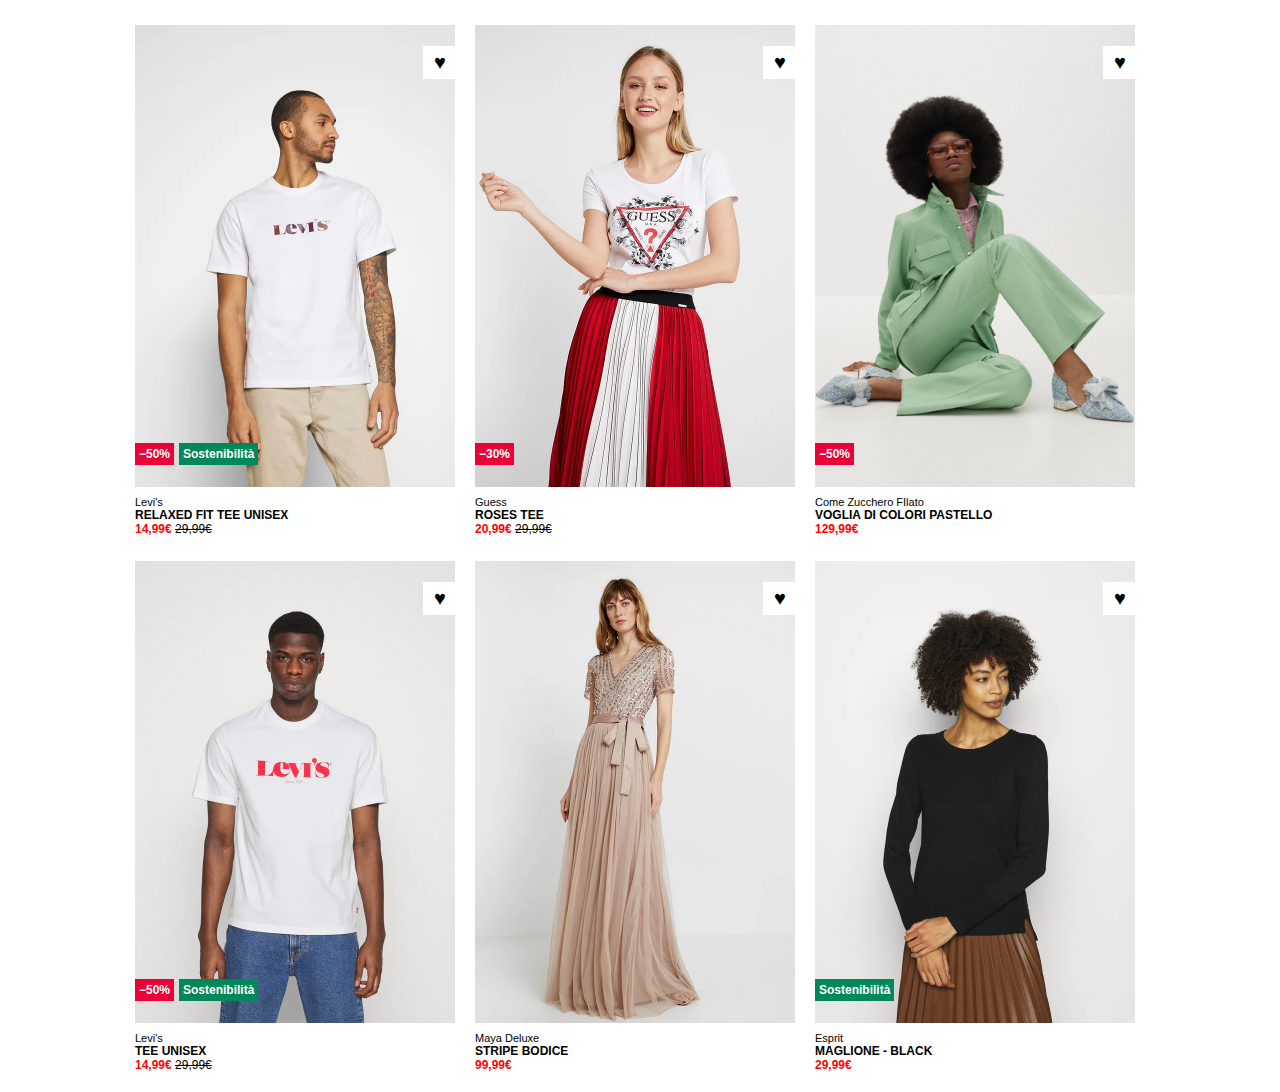
<file: index.html>
<!DOCTYPE html>
<html lang="en">
<head>
    <meta charset="UTF-8">
    <meta http-equiv="X-UA-Compatible" content="IE=edge">
    <meta name="viewport" content="width=device-width, initial-scale=1.0">
    <link rel="stylesheet" href="style.css">
    <title>Boolando</title>
</head>
<body>
    <main>
        <!-- Sezione prodotti (qualora volessi inserirla per intero su una pagina diversa) -->
        <section>
            <div class="container">
                <!-- Griglia prodotti -->
                <div class="flex-container">
                    <div class="grid">
                        <!-- Finestra prodotto -->
                        <div class="product">
                            <img src="/img/1.webp" alt="Maglietta Levis Unisex">
                            <p class="p-brand">Levi&apos;s</p>
                            <p class="p-name">Relaxed fit Tee Unisex</p>
                            <p class="p-price">14&comma;99&euro; <span class="real-price">29&comma;99&euro;</span></p>
                            <div class="like">&hearts;</div>
                            <div class="tags">
                                <div class="discount">&minus;50&percnt;</div>
                                <div class="eco">Sostenibilit&agrave;</div>
                            </div>
                        </div>
                        <!-- Fine Finestra prodotto -->
                    </div>
                    <div class="grid">
                        <!-- Finestra prodotto -->
                        <div class="product">
                            <img src="/img/2.webp" alt="Roses Tee Guess">
                            <p class="p-brand">Guess</p>
                            <p class="p-name">Roses Tee</p>
                            <p class="p-price">20&comma;99&euro; <span class="real-price">29&comma;99&euro;</span></p>
                            <div class="like">&hearts;</div>
                            <div class="tags">
                                <div class="discount">&minus;30&percnt;</div>
                            </div>
                        </div>
                        <!-- Fine Finestra prodotto -->
                    </div>
                    <div class="grid">
                        <!-- Finestra prodotto -->
                        <div class="product">
                            <img src="/img/3.webp" alt="Completo Pastello">
                            <p class="p-brand">Come Zucchero FIlato</p>
                            <p class="p-name">Voglia di colori pastello</p>
                            <p class="p-price">129&comma;99&euro;</p>
                            <div class="like">&hearts;</div>
                            <div class="tags">
                                <div class="discount">&minus;50&percnt;</div>
                            </div>
                        </div>
                        <!-- Fine Finestra prodotto -->
                    </div>
                    <div class="grid">
                        <!-- Finestra prodotto -->
                        <div class="product">
                            <img src="/img/4.webp" alt="Tee Unisex Levis">
                            <p class="p-brand">Levi&apos;s</p>
                            <p class="p-name">Tee Unisex</p>
                            <p class="p-price">14&comma;99&euro; <span class="real-price">29&comma;99&euro;</span></p>
                            <div class="like">&hearts;</div>
                            <div class="tags">
                                <div class="discount">&minus;50&percnt;</div>
                                <div class="eco">Sostenibilit&agrave;</div>
                            </div>
                        </div>
                        <!-- Fine Finestra prodotto -->
                    </div>
                    <div class="grid">
                        <!-- Finestra prodotto -->
                        <div class="product">
                            <img src="/img/5.webp" alt="Maya Deluxe Stripe Bodice">
                            <p class="p-brand">Maya Deluxe</p>
                            <p class="p-name">Stripe Bodice</p>
                            <p class="p-price">99&comma;99&euro;</span></p>
                            <div class="like">&hearts;</div>
                            <div class="tags">
                            </div>
                        </div>
                        <!-- Fine Finestra prodotto -->
                    </div>
                    <div class="grid">
                        <!-- Finestra prodotto -->
                        <div class="product">
                            <img src="/img/6.webp" alt="Esprit Magliore Black">
                            <p class="p-brand">Esprit</p>
                            <p class="p-name">Maglione - Black</p>
                            <p class="p-price">29&comma;99&euro;</p>
                            <div class="like">&hearts;</div>
                            <div class="tags">
                                <div class="eco">Sostenibilit&agrave;</div>
                            </div>
                        </div>
                        <!-- Fine Finestra prodotto -->
                    </div>
                </div>
            </div>
        </section>
    </main>
</body>
</html>
</file>
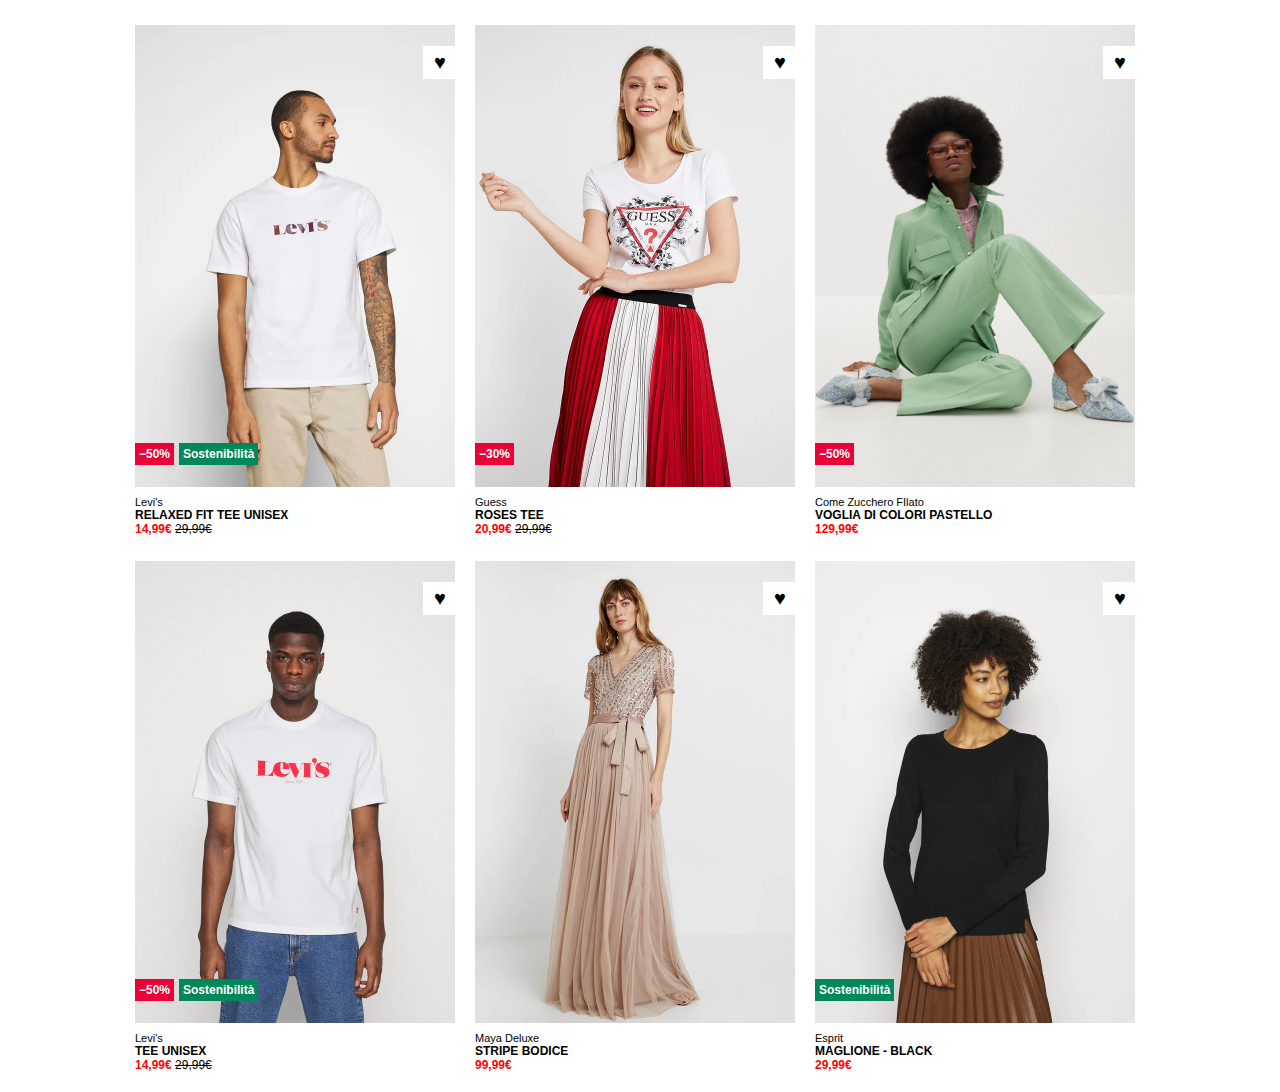
<file: BONUS/index.html>
<!DOCTYPE html>
<html lang="en">
<head>
    <meta charset="UTF-8">
    <meta http-equiv="X-UA-Compatible" content="IE=edge">
    <meta name="viewport" content="width=device-width, initial-scale=1.0">
    <link rel="stylesheet" href="style.css">
    <title>Boolando</title>
</head>
<body>
    <main>
        <!-- Sezione prodotti (qualora volessi inserirla per intero su una pagina diversa) -->
        <section>
            <div class="container">
                <!-- Griglia prodotti -->
                <div class="flex-container">
                    <div class="grid">
                        <!-- Finestra prodotto -->
                        <div class="product">
                            <img src="/img/1.webp" alt="Maglietta Levis Unisex">
                            <div class="photo">
                                <img src="img/1b.webp" alt="Maglietta Levis Unisex B">
                            </div>
                            <p class="p-brand">Levi&apos;s</p>
                            <p class="p-name">Relaxed fit Tee Unisex</p>
                            <p class="p-price">14&comma;99&euro; <span class="real-price">29&comma;99&euro;</span></p>
                            <div class="like">&hearts;</div>
                            <div class="tags">
                                <div class="discount">&minus;50&percnt;</div>
                                <div class="eco">Sostenibilit&agrave;</div>
                            </div>
                        </div>
                        <!-- Fine Finestra prodotto -->
                    </div>
                    <div class="grid">
                        <!-- Finestra prodotto -->
                        <div class="product">
                            <img src="/img/2.webp" alt="Roses Tee Guess">
                            <div class="photo">
                                <img src="img/2b.webp" alt="Roses Tee Guess B">
                            </div>
                            <p class="p-brand">Guess</p>
                            <p class="p-name">Roses Tee</p>
                            <p class="p-price">20&comma;99&euro; <span class="real-price">29&comma;99&euro;</span></p>
                            <div class="like">&hearts;</div>
                            <div class="tags">
                                <div class="discount">&minus;30&percnt;</div>
                            </div>
                        </div>
                        <!-- Fine Finestra prodotto -->
                    </div>
                    <div class="grid">
                        <!-- Finestra prodotto -->
                        <div class="product">
                            <img src="/img/3.webp" alt="Completo Pastello">
                            <div class="photo">
                                <img src="img/3b.webp" alt="Completo Pastello B">
                            </div>
                            <p class="p-brand">Come Zucchero FIlato</p>
                            <p class="p-name">Voglia di colori pastello</p>
                            <p class="p-price">129&comma;99&euro;</p>
                            <div class="like">&hearts;</div>
                            <div class="tags">
                                <div class="discount">&minus;50&percnt;</div>
                            </div>
                        </div>
                        <!-- Fine Finestra prodotto -->
                    </div>
                    <div class="grid">
                        <!-- Finestra prodotto -->
                        <div class="product">
                            <img src="/img/4.webp" alt="Tee Unisex Levis">
                            <div class="photo">
                                <img src="img/4b.webp" alt="Tee Unisex Levis B">
                            </div>
                            <p class="p-brand">Levi&apos;s</p>
                            <p class="p-name">Tee Unisex</p>
                            <p class="p-price">14&comma;99&euro; <span class="real-price">29&comma;99&euro;</span></p>
                            <div class="like">&hearts;</div>
                            <div class="tags">
                                <div class="discount">&minus;50&percnt;</div>
                                <div class="eco">Sostenibilit&agrave;</div>
                            </div>
                        </div>
                        <!-- Fine Finestra prodotto -->
                    </div>
                    <div class="grid">
                        <!-- Finestra prodotto -->
                        <div class="product">
                            <img src="/img/5.webp" alt="Maya Deluxe Stripe Bodice">
                            <div class="photo">
                                <img src="img/5b.webp" alt="Maya Deluxe Stripe Bodice B">
                            </div>
                            <p class="p-brand">Maya Deluxe</p>
                            <p class="p-name">Stripe Bodice</p>
                            <p class="p-price">99&comma;99&euro;</span></p>
                            <div class="like">&hearts;</div>
                            <div class="tags">
                            </div>
                        </div>
                        <!-- Fine Finestra prodotto -->
                    </div>
                    <div class="grid">
                        <!-- Finestra prodotto -->
                        <div class="product">
                            <img src="/img/6.webp" alt="Esprit Maglione Black">
                            <div class="photo">
                                <img src="img/6b.webp" alt="Esprit Maglione Black">
                            </div>
                            <p class="p-brand">Esprit</p>
                            <p class="p-name">Maglione - Black</p>
                            <p class="p-price">29&comma;99&euro;</p>
                            <div class="like">&hearts;</div>
                            <div class="tags">
                                <div class="eco">Sostenibilit&agrave;</div>
                            </div>
                        </div>
                        <!-- Fine Finestra prodotto -->
                    </div>
                </div>
            </div>
        </section>
    </main>
</body>
</html>
</file>
<file: style.css>
/* reset */
*{
    box-sizing: border-box;
    margin: 0;
    padding: 0;
}

/* layout */
.container{
    max-width: 1030px;
    margin: 10px auto;
    font-family: sans-serif;
}
.flex-container{
    display: flex;
    flex-wrap: wrap;
}
.grid{
    width: 330px;
    padding: 5px;
    margin: 5px;
}

/* finestra prodotti */
.product{
    position: relative;
}
.product img{
    width: 100%;
    padding: 5px 0;
}
.p-brand{
    font-size: 11px;
}
.p-name{
    text-transform: uppercase;
    font-weight: 800;
    font-size: 12px;
}
.p-price{
    font-size: 12px;
    color: #ff0102;
    font-weight: 800;
}
.real-price{
    color: black;
    text-decoration: line-through;
    font-weight: 400;
}

/* tags */
.like{
    font-size: 20px;
    position: absolute;
    top: 5%;
    left: 90%;
    background-color: white;
    padding: 5px 11px;
}
.like:hover{
    color: red;
    cursor: pointer;
}
.tags{
    display: flex;
    position: absolute;
    top: 82%;
    font-size: 12px;
    font-weight: 700;
    color: white;
}
.tags div{
    margin-right:5px ;
    padding: 4px;
}
.discount{
    background-color: #eb0037;
}
.eco{
    background-color: #00875a;
}
</file>
<file: BONUS/style.css>
/* reset */
*{
    box-sizing: border-box;
    margin: 0;
    padding: 0;
}

/* layout */
.container{
    max-width: 1030px;
    margin: 10px auto;
    font-family: sans-serif;
}
.flex-container{
    display: flex;
    flex-wrap: wrap;
}
.grid{
    width: 330px;
    padding: 5px;
    margin: 5px;
}

/* finestra prodotti */
.product{
    position: relative;
}
.product img{
    width: 100%;
    padding: 5px 0;
}
.photo{
    position: absolute;
    top: 0%;
    display: none;
}
.product:hover .photo{
    display: block;
    cursor: pointer;
}
.p-brand{
    font-size: 11px;
}
.p-name{
    text-transform: uppercase;
    font-weight: 800;
    font-size: 12px;
}
.p-price{
    font-size: 12px;
    color: #ff0102;
    font-weight: 800;
}
.real-price{
    color: black;
    text-decoration: line-through;
    font-weight: 400;
}

/* tags */
.like{
    font-size: 20px;
    position: absolute;
    top: 5%;
    left: 90%;
    background-color: white;
    padding: 5px 11px;
}
.like:hover{
    color: red;
    cursor: pointer;
}
.tags{
    display: flex;
    position: absolute;
    top: 82%;
    font-size: 12px;
    font-weight: 700;
    color: white;
}
.tags div{
    margin-right:5px ;
    padding: 4px;
}
.discount{
    background-color: #eb0037;
}
.eco{
    background-color: #00875a;
}
</file>
